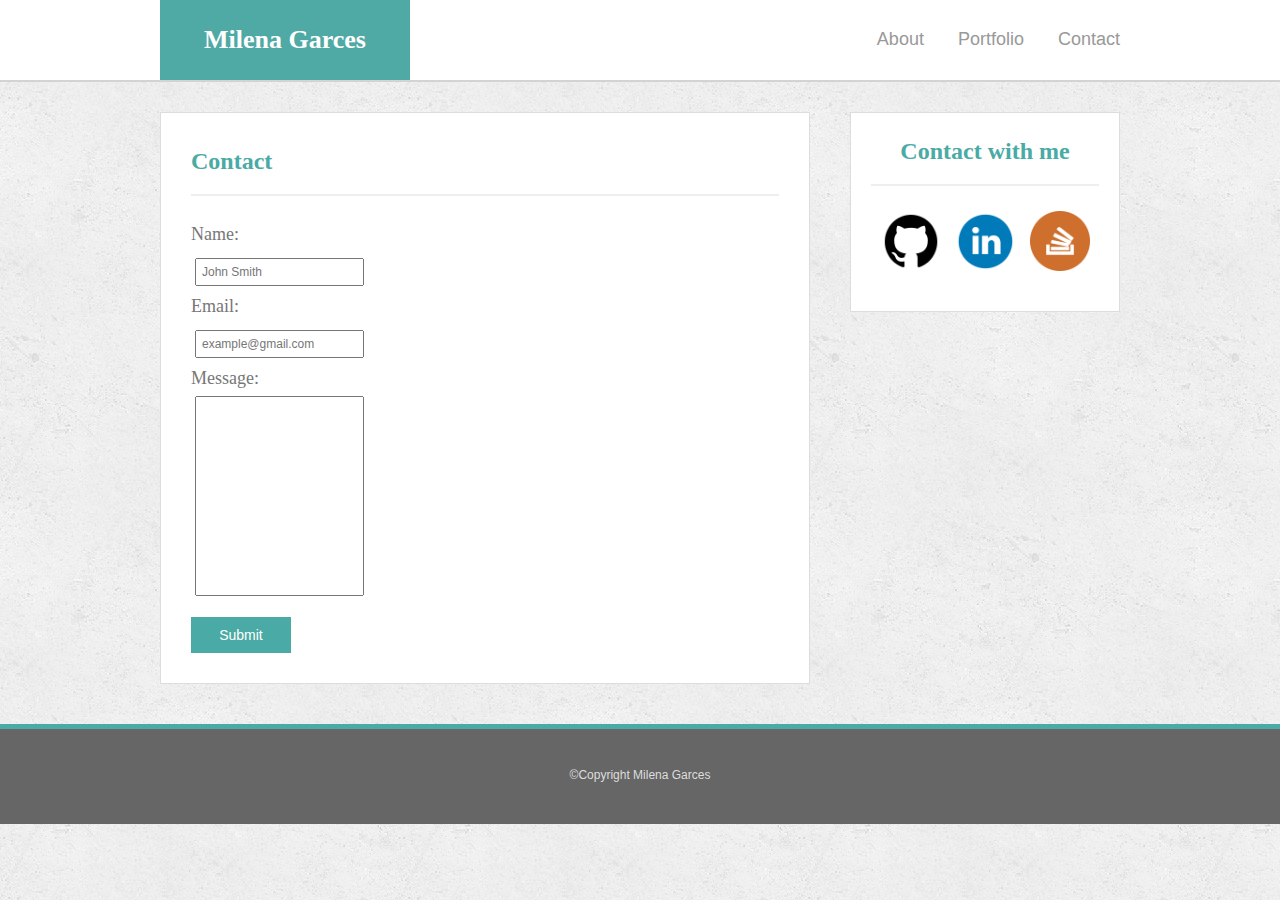
<file: contact.html>
<!DOCTYPE html>
<html lang="en">
<head>
    <meta charset="UTF-8">
    <meta name="viewport" content="width=device-width, initial-scale=1.0">
    <meta http-equiv="X-UA-Compatible" content="ie=edge">
    <link rel="stylesheet" href="css/style.css">
    <link rel="stylesheet" href="css/reset.css">
    <title> Milena's Basic Portfolio' </title>
</head>
<body>
    <div class="wrapper">

        <section id="header">

       <div class="navbar_content">
            <div class="name"> <a href="index.html"> Milena Garces</a></div>
            <nav id="navigation">
                
                <a href="index.html">About</a>
                <a href="portfolio.html">Portfolio</a>
                <a href="contact.html">Contact</a>
                
            </nav> 
           </div>
        </section>

            <div class="content"> 
                <div id="mainsection"> 
                    <div class="title">Contact </div> 
                   <form>
                       Name:<br>
                       <input type="text" name="firstname" value="John Smith"><br>
                       Email:<br>
                       <input type="text" email="emailaddress" value="example@gmail.com"><br>
                        Message:<br>
                       <input id="message" type="text" email="form_message"><br>
                       <input type="submit" value="Submit">

                   </form>


                    </div>
                     <div id="contact"> 
                    
                        <div class="title">Contact with me </div> 
                    <a href="https://github.com/milewam12" target="_blank"><img id="giticon" src="images/1493374591_icon-social-github.png" alt="GitHub"></a>


                    <a href="https://www.linkedin.com/in/milena-g-5484551a/" target="_blank"><img id="linkedicon" src="images/1493374567_linkedin_circle_color.png" alt="LinkedIn"></a>

                    <a href="http://stackoverflow.com/users/7885288/milewam12" target="_blank"><img id="stackicon" src="images/1493374629_stackoverflow.png"  alt="Stackoverflow"></a>

                        </div>
                    </div>
         
     
        <section id="footer">©Copyright Milena Garces</section>


    
</body>
</html>
</file>
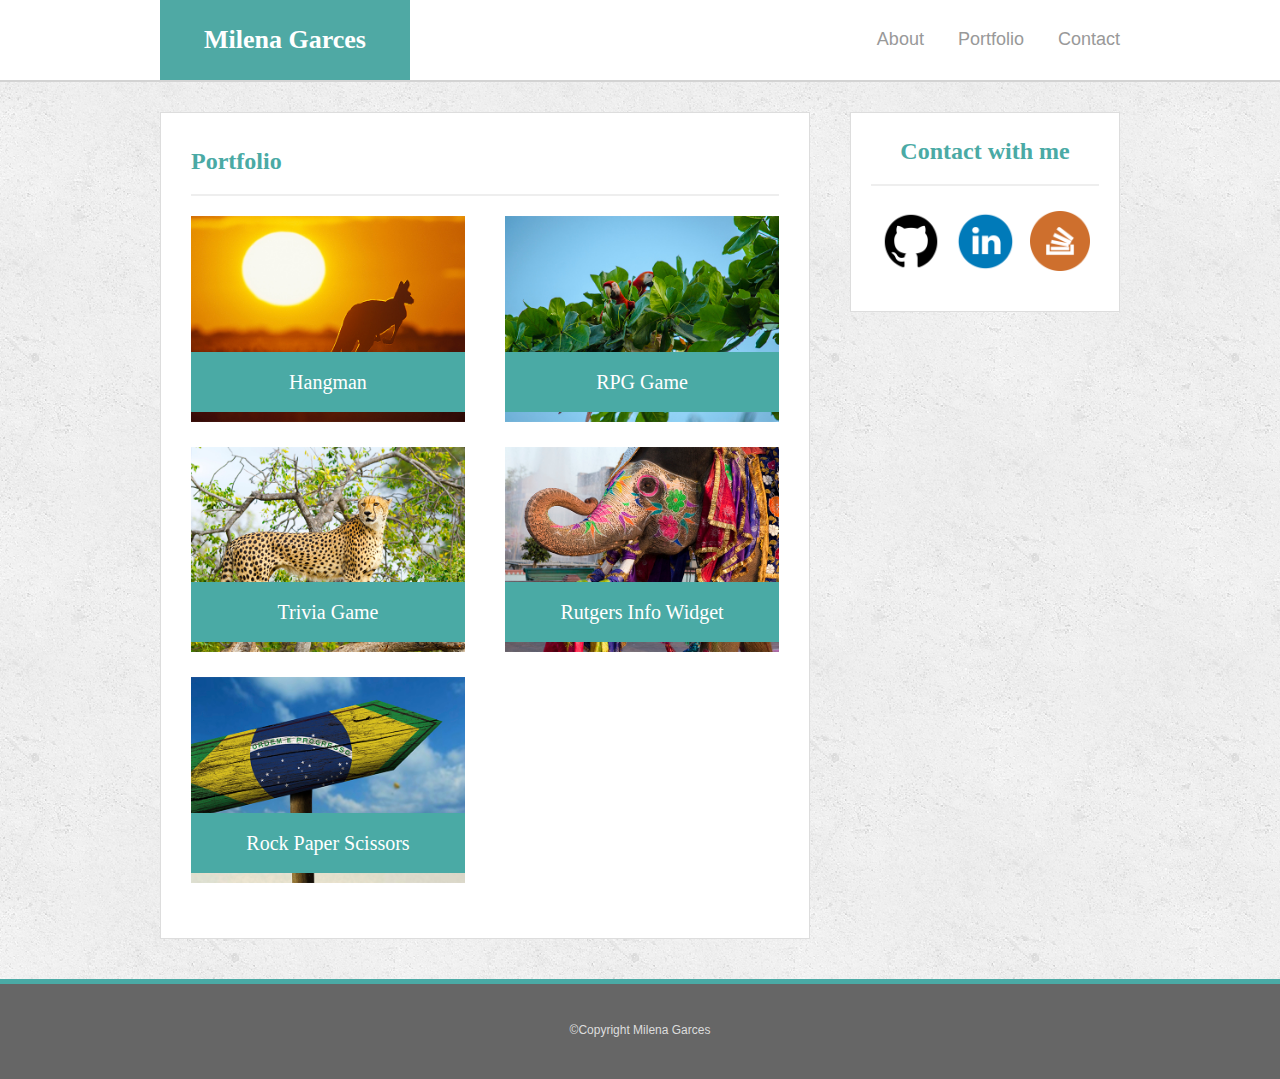
<file: portfolio.html>
<!DOCTYPE html>
<html lang="en">
<head>
    <meta charset="UTF-8">
    <meta name="viewport" content="width=device-width, initial-scale=1.0">
    <meta http-equiv="X-UA-Compatible" content="ie=edge">
    <link rel="stylesheet" href="css/style.css">
    <link rel="stylesheet" href="css/reset.css">
    <title> Milena's Basic Portfolio' </title>
</head>
<body>
    <div class="wrapper">

        <section id="header">

           <div class="navbar_content">
            <div class="name"> <a href="index.html"> Milena Garces</a></div>
            <nav id="navigation">
                
                <a href="index.html">About</a>
                <a href="portfolio.html">Portfolio</a>
                <a href="contact.html">Contact</a>
                
            </nav> 
           </div>
        </section>

         <div class="content"> 
                <div id="mainsection"> 
                    <div class="title">Portfolio </div> 
                    <div class="project">  
                        <a href="image1.jpg" target="_blank">
                            <img src="images/image1.jpg" alt="Hangman"> </a>
                        <h3>Hangman</h3>
                    </div>

                    <div class="project">  
                        <a href="image2.jpg" target="_blank">
                            <img src="images/image2.jpg" alt="RPG Game"> </a>
                        <h3>RPG Game</h3>
                    </div>
                            
                     <div class="project">  
                        <a href="image3.jpg" target="_blank">
                            <img src="images/image3.jpg" alt="Trivia Game"> </a>
                        <h3>Trivia Game</h3>
                    </div>

                      <div class="project">  
                        <a href="image4.jpg" target="_blank">
                            <img src="images/image4.jpg" alt="Rutgers Info Widget"> </a>
                        <h3>Rutgers Info Widget</h3>
                    </div>

                    <div class="project">  
                        <a href="image5.jpg" target="_blank">
                            <img src="images/image5.jpg" alt="Rock Paper Scissors"> </a>
                        <h3>Rock Paper Scissors</h3>
                    </div>                              

        </div>
                <div id="contact"> 
                    
                    <div class="title">Contact with me </div> 
                   <a href="https://github.com/milewam12" target="_blank"><img id="giticon" src="images/1493374591_icon-social-github.png" alt="GitHub"></a>


                   <a href="https://www.linkedin.com/in/milena-g-5484551a/" target="_blank"><img id="linkedicon" src="images/1493374567_linkedin_circle_color.png" alt="LinkedIn"></a>

                   <a href="http://stackoverflow.com/users/7885288/milewam12" target="_blank"><img id="stackicon" src="images/1493374629_stackoverflow.png"  alt="Stackoverflow"></a>

                    </div>
                </div>
         
     
        <section id="footer">©Copyright Milena Garces</section>


    
</body>
</html>
</file>
<file: css/style.css>
*{
    box-sizing: border-box;
}

/*html {
    min-height: 100%;
}*/
body {
    background-image: url("../images/concrete_seamless.png");
    margin: 0;
    padding: 0;
    font-size: 16px;
    /*color: darkgrey;*/
}

#wrapper {
    width: auto;
    /*width: 960px;
    margin: 0 auto;*/
}

#header {
    background-color: white;
    margin: 0;
    border-bottom: 2px solid lightgrey;
}

.navbar_content {
     width: 960px;
     margin: 0 auto;
    position: relative;
}
    
.name {
    width: 250px;
    background-color: #4fa9a4;
    font-family: Georgia, 'Times New Roman', Times, serif;
    font-weight: 700;
    line-height: 80px;
    color: white;
    font-size: 26px;
    text-align: center;
}
    .name a {
        text-decoration: none;
        color: white;
        }

nav {
    margin-top: 20px;
    float: right;
    position: relative;
    bottom: 50px;
    
}

    nav a {
        display: inline-block;
        padding-left: 15px;
        margin-left: 15px;
        font-family: Arial, Helvetica, sans-serif;
        text-decoration: none;
        color: #999;
        font-size: 18px;
    }

    a:hover {
        /*color: #4fa9a4;*/
        opacity: 0.75;
    }



.content{
    width: 960px;
    margin: auto;
    margin-top: 30px;
    font-size: 18px;
    color: #777777;
    line-height: 200%;
   
}

.content p {
    font-family: Arial, Helvetica, sans-serif;
}

#mainsection{
    width: 650px;
    background-color: white;
    padding: 30px;
    border: 1px solid #dddddd;
    float: left;
    margin-right: 40px;
    margin-bottom: 40px;
    text-align: left;
    

}
/*portfolio*/


/*#project_name1{
    background-color: #4aaaa5;
    color: white;
    text-align: center;
    font-size: 18px;
    font-family: Georgia, 'Times New Roman', Times, serif;
    width: 255px;
    position: absolute;
    /*bottom:375px;
    left: 0px;*/
.project {
    float: left;
    position: relative;
    overflow: auto;
    margin: 0 0 25px 0px;
}

.project:nth-child(even) {
  margin-right: 40px;
}

.project img {
    width: 274px;
    float: left;
}

.project h3 {
    background-color: #4aaaa5;
    color: white;
    text-align: center;
    font-size: 20px;
    line-height: 60px;
    width: 100%;
    position: absolute;
    font-family: Georgia, 'Times New Roman', Times, serif;
    bottom: 10px;

}

/*
#photo1, #photo2, #photo3, #photo4, #photo5 {
    float: left;
    margin-right: 40px;
    margin-bottom: 30px;*/

}

/*form*/
input {
    width: 100%;  
}

input[type=text] {
    padding: 5px;
    margin-left: 4px;
    font-size: 12px;
    color: #777;
}

#message{
    height: 200px;
    margin-bottom: 20px;
    /*width: 588px; */
}


input [type=button], input[type=submit], input[type=reset]{
   background-color: #4aaaa5;
   border: none;
   color: white;
   padding: 10px;
   width: 17%;
   font-size: 14px;
   cursor: pointer;

}

#picture {
float: left;
margin-right: 20px;
margin-bottom: 5px;    
}

.title{
    font-family: Georgia, 'Times New Roman', Times, serif;
    color: #4aaaa5;
    font-weight: bold;
    font-size: 24px;
    padding-bottom:15px;
    border-bottom: 2px solid #eee;
    margin-bottom: 20px;
}

#contact{
    width: 270px;
    height: 200px;
    background-color: white;
    padding: 20px;
    border: 1px solid #dddddd;
    float: left;
    text-align: center;
}

#giticon,
#linkedicon,
#stackicon {

    width: 60px;
    margin: 5px;

}



}

#stackicon, #linkedicon, #giticon {
    margin-left: 10px;
}

#footer {
    clear: both;
    overflow: auto;
    margin: auto;
    position: relative;
    left: 0;
    bottom: 0;
    width: 100%;
    height: 100px;
    background-color: #666;
    border-top: 5px solid #4aaaa5;
    text-align: center;
    font-family: Arial, Helvetica, sans-serif;
    font-size: 12px;
    color: #ddd;
    padding: 40px;

}
@media screen and (max-width: 980px){

    .content {
        width: 800px;
    }

    #mainsection {
    width: 500px;
    margin-right: 30px;
    margin-bottom: 30px;
    float: left;
    }

    .name {
        margin-left: 82px;
    }

    #navigation {
        margin-right: 80px;
    }
    
        #picture {
            width: 438px;
        }

        #contact {
            float: right;
            width: 270px;
        }

        #footer {
            clear: both;
            width: 100%;
            margin-top: 40px;
        }

        .project img { 
            width: 437px;
        }
        input {
            width: 100%;
        }

}
@media screen and (max-width: 768px){


        .content {
            width: 730px;
        }

        .navbar_content {
            width: 768px;

        }

        .name {
            margin-left: 20px;
        }

        #navigation {
            margin-right: 20px;
        }

    
    #mainsection {
        width: 730px;
        /*margin-right: 30px;*/
        margin-bottom: 30px;
        float: left;
        }
    #contact {
            float: left;
            width: 730px;
            margin-bottom: 30px;
            text-align: left;
        }

        #picture {
            width: 240px;
        }

        .project img { 
            width: 313px;
        }

        #footer {
            clear: both;
            overflow: auto;
            width: 100%;
            margin-top: 40px;
        }

}    
@media screen and (max-width: 640px){
    
    #header {
        position: static;
    }
   
         .content {
            width: 600px;
        }

        .navbar_content {
            width: 640px;
            height: 125px;

        }

        .name {
            margin:0;
            float: left;
            width: 100%;
        }

        #navigation {
            margin: auto;
            float: left;
            position: relative;
            bottom: 0;
            top:14px;
        
        }
        nav a {
            padding-left: 120px;
        }


        #mainsection{
            width: 600px;
        }

        #picture {
            width: 535px;
            margin-bottom: 15px;
        }

        #contact {
            width: 600px;
        }
        .project img { 
            width: 537px;
        }

}
</file>
